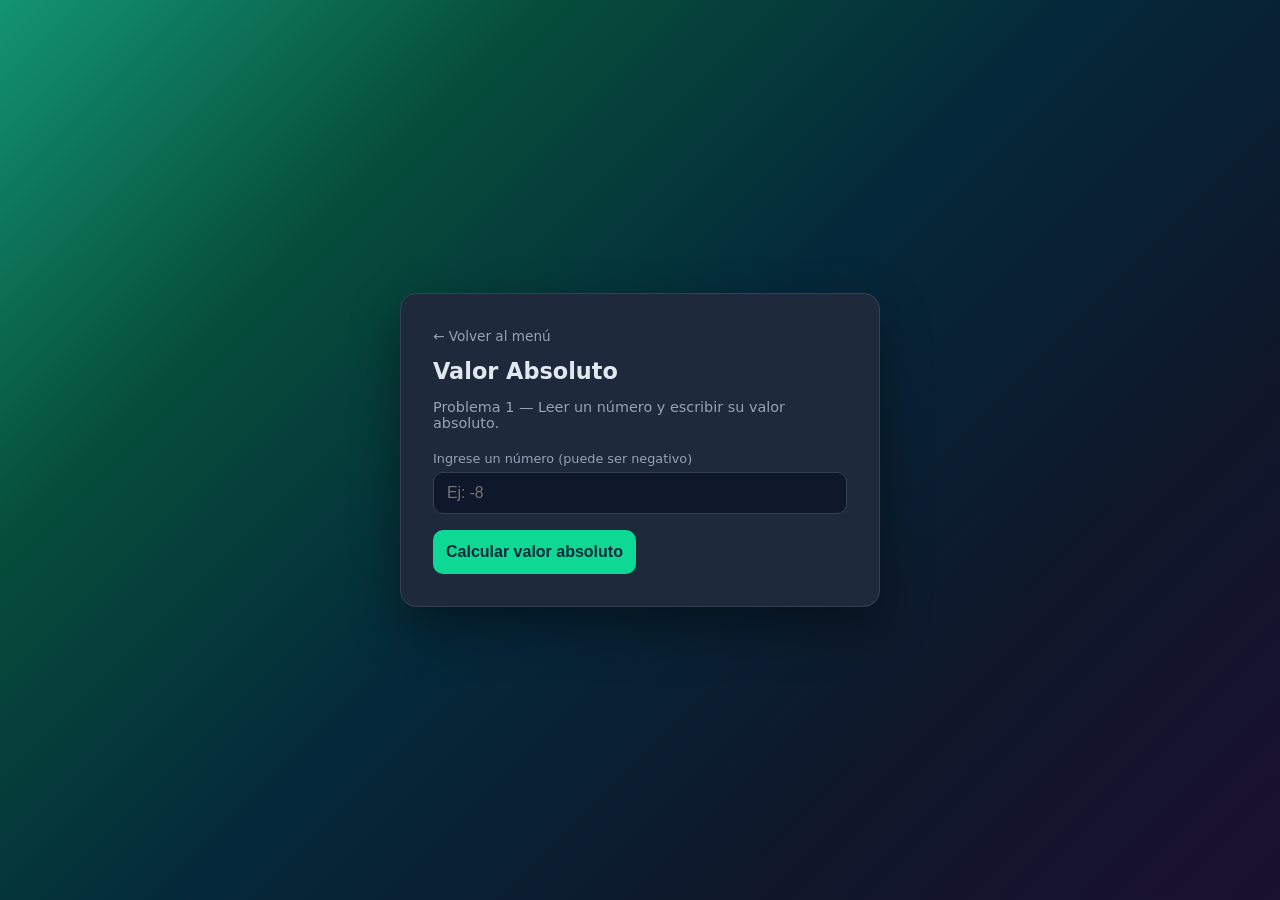
<file: Taller Algoritmos/problema1_valor_absoluto/problema1.html>
<!DOCTYPE html>
<html lang="es">
<head>
  <meta charset="UTF-8">
  <meta name="viewport" content="width=device-width, initial-scale=1.0">
  <title>Problema 1 — Valor Absoluto</title>
 
  <!-- ===== REFERENCIA AL ARCHIVO CSS (hoja de estilos general) ===== -->
  <link rel="stylesheet" href="../css/estilos.css">
</head>
<body class="tema-1">
 
  <div class="card">
    <a class="volver" href="../index.html">← Volver al menú</a>
    <h1>Valor Absoluto</h1>
    <p class="sub">Problema 1 — Leer un número y escribir su valor absoluto.</p>
 
    <label for="numero">Ingrese un número (puede ser negativo)</label>
    <input id="numero" type="text" placeholder="Ej: -8">
 
    <button onclick="valorAbsoluto()">Calcular valor absoluto</button>
    <p class="err" id="err">Por favor ingrese un número válido.</p>
 
    <div class="result" id="result">
      <div class="big" id="salida">—</div>
      <div class="step" id="paso"></div>
    </div>
  </div>
 
  <!-- ===== REFERENCIA AL ARCHIVO JAVASCRIPT (lógica general) ===== -->
  <script src="../js/ejercicio1.js"></script>
</body>
</html>
</file>
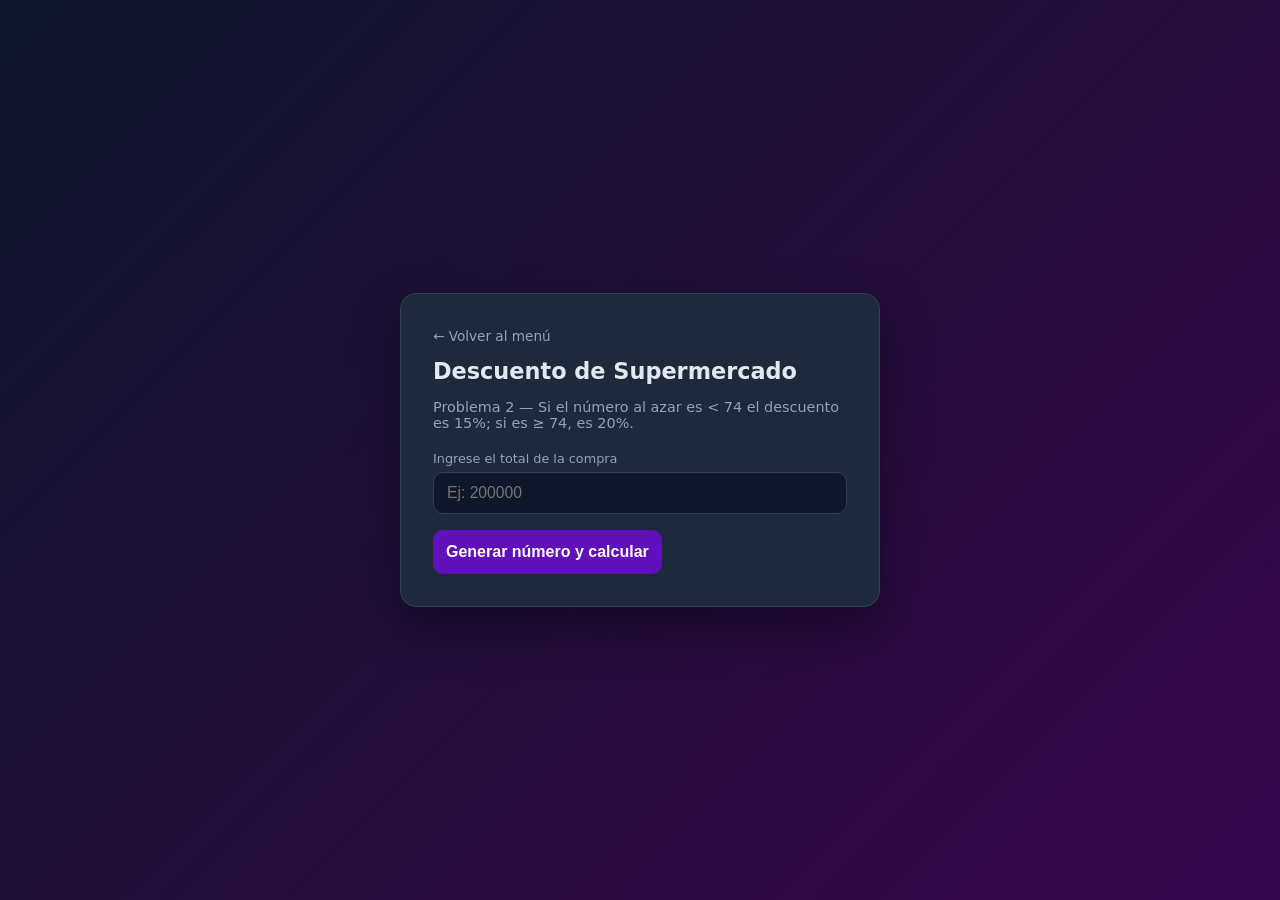
<file: Taller Algoritmos/problema2_descuento_supermercado/problema2.html>
<!DOCTYPE html>
<html lang="es">
<head>
  <meta charset="UTF-8">
  <meta name="viewport" content="width=device-width, initial-scale=1.0">
  <title>Problema 2 — Descuento de Supermercado</title>
 
  <!-- ===== REFERENCIA AL ARCHIVO CSS (hoja de estilos general) ===== -->
  <link rel="stylesheet" href="../css/estilos.css">
</head>
<body class="tema-2">
 
  <div class="card">
    <a class="volver" href="../index.html">← Volver al menú</a>
    <h1>Descuento de Supermercado</h1>
    <p class="sub">Problema 2 — Si el número al azar es &lt; 74 el descuento es 15%; si es ≥ 74, es 20%.</p>
 
    <label for="total">Ingrese el total de la compra</label>
    <input id="total" type="text" inputmode="decimal" placeholder="Ej: 200000">
 
    <button onclick="descuentoSupermercado()">Generar número y calcular</button>
    <p class="err" id="err">Por favor ingrese un total válido.</p>
 
    <div class="result" id="result">
      <div class="azar">Número al azar generado: <b id="azar">—</b> (0 a 100)</div>
      <div class="row"><span>% aplicado</span><span id="porc">—</span></div>
      <div class="row"><span>Dinero descontado</span><span id="descuento">—</span></div>
      <div class="row total"><span>Total a pagar</span><span id="pagar">—</span></div>
    </div>
  </div>
 
  <!-- ===== REFERENCIA AL ARCHIVO JAVASCRIPT (lógica general) ===== -->
  <script src="../js/ejercicio2.js"></script>
</body>
</html>
</file>
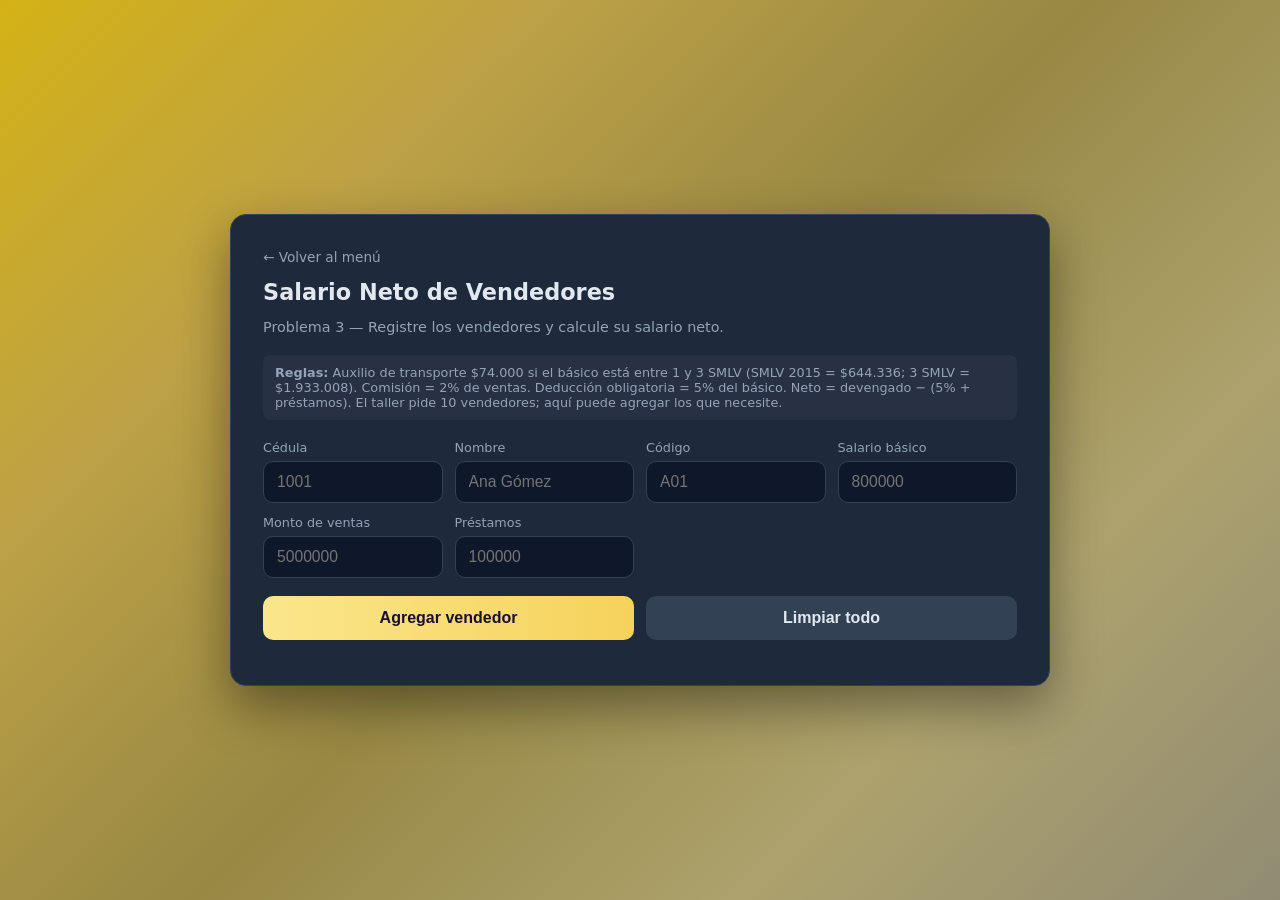
<file: Taller Algoritmos/problema3_salario_vendedores/problema3.html>
<!DOCTYPE html>
<html lang="es">
<head>
  <meta charset="UTF-8">
  <meta name="viewport" content="width=device-width, initial-scale=1.0">
  <title>Problema 3 — Salario Neto de Vendedores</title>
 
  <!-- ===== REFERENCIA AL ARCHIVO CSS (hoja de estilos general) ===== -->
  <link rel="stylesheet" href="../css/estilos.css">
</head>
<body class="tema-3">
 
  <div class="card ancho">
    <a class="volver" href="../index.html">← Volver al menú</a>
    <h1>Salario Neto de Vendedores</h1>
    <p class="sub">Problema 3 — Registre los vendedores y calcule su salario neto.</p>
    <div class="note">
      <b>Reglas:</b> Auxilio de transporte $74.000 si el básico está entre 1 y 3 SMLV
      (SMLV 2015 = $644.336; 3 SMLV = $1.933.008). Comisión = 2% de ventas.
      Deducción obligatoria = 5% del básico. Neto = devengado − (5% + préstamos).
      El taller pide 10 vendedores; aquí puede agregar los que necesite.
    </div>
 
    <div class="grid">
      <div><label>Cédula</label><input id="cedula" type = "text" placeholder="1001"></div>
      <div><label>Nombre</label><input id="nombre"  typer = "text" placeholder="Ana Gómez"></div>
      <div><label>Código</label><input id="codigo" typer = "text" placeholder="A01"></div>
      <div><label>Salario básico</label><input id="basico" type="text" placeholder="800000"></div>
      <div><label>Monto de ventas</label><input id="ventas" type="number" step="any" placeholder="5000000"></div>
      <div><label>Préstamos</label><input id="prestamos" type="number" step="any" placeholder="100000"></div>
    </div>
 
    <div class="actions">
      <button onclick="agregarVendedor()">Agregar vendedor</button>
      <button class="sec" onclick="limpiarVendedores()">Limpiar todo</button>
    </div>
    <p class="err" id="err"></p>
 
    <table id="tabla">
      <thead>
        <tr>
          <th class="left">Cédula</th><th class="left">Nombre</th><th class="left">Código</th>
          <th>Básico</th><th>Auxilio</th><th>Comisión</th><th>Préstamos</th><th>Salario Neto</th>
        </tr>
      </thead>
      <tbody id="tbody"></tbody>
    </table>
    <p class="counter" id="counter"></p>
  </div>
 
  <!-- ===== REFERENCIA AL ARCHIVO JAVASCRIPT (lógica general) ===== -->
  <script src="../js/ejercicio3.js"></script>
</body>
</html>
</file>
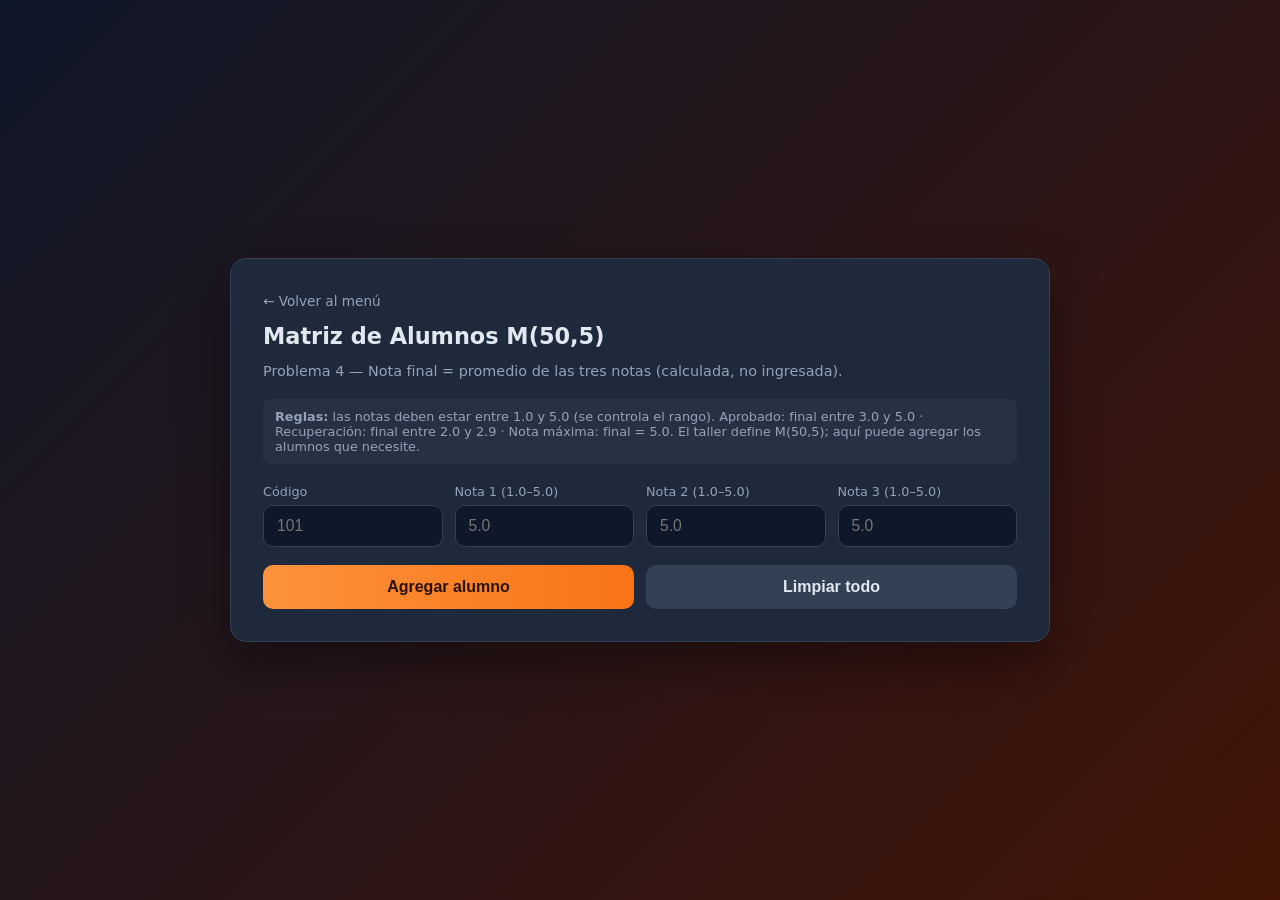
<file: Taller Algoritmos/problema4_matriz_alumnos/problema4.html>
<!DOCTYPE html>
<html lang="es">
<head>
  <meta charset="UTF-8">
  <meta name="viewport" content="width=device-width, initial-scale=1.0">
  <title>Problema 4 — Matriz de Alumnos M(50,5)</title>
 
  <!-- ===== REFERENCIA AL ARCHIVO CSS (hoja de estilos general) ===== -->
  <link rel="stylesheet" href="../css/estilos.css">
</head>
<body class="tema-4">
 
  <div class="card ancho">
    <a class="volver" href="../index.html">← Volver al menú</a>
    <h1>Matriz de Alumnos M(50,5)</h1>
    <p class="sub">Problema 4 — Nota final = promedio de las tres notas (calculada, no ingresada).</p>
    <div class="note">
      <b>Reglas:</b> las notas deben estar entre 1.0 y 5.0 (se controla el rango).
      Aprobado: final entre 3.0 y 5.0 · Recuperación: final entre 2.0 y 2.9 · Nota máxima: final = 5.0.
      El taller define M(50,5); aquí puede agregar los alumnos que necesite.
    </div>
 
    <div class="grid">
      <div><label>Código</label><input id="codigo" type="text" placeholder="101"></div>
      <div><label>Nota 1 (1.0–5.0)</label><input id="n1" type="text" placeholder="5.0"></div>
      <div><label>Nota 2 (1.0–5.0)</label><input id="n2" type="text" placeholder="5.0"></div>
      <div><label>Nota 3 (1.0–5.0)</label><input id="n3" type="text" placeholder="5.0"></div>
    </div>
 
    <div class="actions">
      <button onclick="agregarAlumno()">Agregar alumno</button>
      <button class="sec" onclick="limpiarAlumnos()">Limpiar todo</button>
    </div>
    <p class="err" id="err"></p>
 
    <div class="cards" id="cards" style="display:none">
      <div class="stat apro"><div class="n" id="cApro">0</div><div class="l">Aprobados (3.0 – 5.0)</div></div>
      <div class="stat recu"><div class="n" id="cRecu">0</div><div class="l">Recuperación (2.0 – 2.9)</div></div>
      <div class="stat max"><div class="n" id="cMax">0</div><div class="l">Nota máxima (5.0)</div></div>
    </div>
 
    <table id="tabla">
      <thead>
        <tr><th>Código</th><th>N1</th><th>N2</th><th>N3</th><th>Final</th><th>Clasificación</th></tr>
      </thead>
      <tbody id="tbody"></tbody>
    </table>
  </div>
 
  <!-- ===== REFERENCIA AL ARCHIVO JAVASCRIPT (lógica general) ===== -->
  <script src="../js/ejercicio4.js"></script>
</body>
</html>
</file>
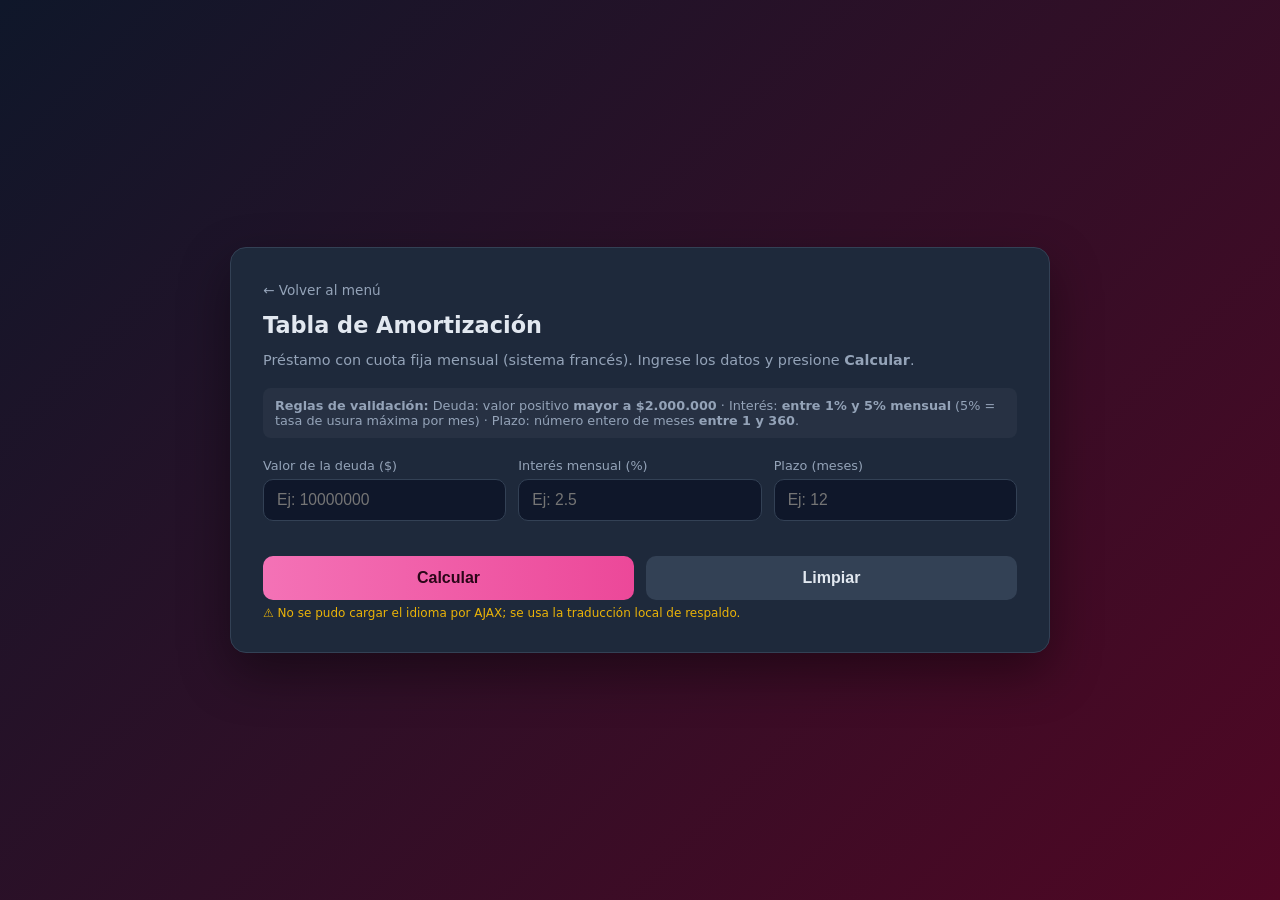
<file: Taller Algoritmos/problema5_Tabla_de_Amortización/problema5.html>
<!DOCTYPE html>
<html lang="es">
<head>
  <meta charset="UTF-8">
  <meta name="viewport" content="width=device-width, initial-scale=1.0">
  <title>Tabla de Amortización — Taller de Algoritmos</title>
 
  <!-- ===== 1. HOJA DE ESTILOS DE DATATABLES (librería externa, desde su CDN oficial) ===== -->
  <link rel="stylesheet" href="https://cdn.datatables.net/2.1.8/css/dataTables.dataTables.min.css">
 
  <!-- ===== 2. HOJA DE ESTILOS GENERAL DEL TALLER (va DESPUÉS para poder ajustar DataTables) ===== -->
  <link rel="stylesheet" href="../css/estilos.css">
</head>
<body class="tema-5">
 
  <div class="card ancho">
    <a class="volver" href="../index.html">← Volver al menú</a>
    <h1>Tabla de Amortización</h1>
    <p class="sub">Préstamo con cuota fija mensual (sistema francés). Ingrese los datos y presione <b>Calcular</b>.</p>
 
    <div class="note">
      <b>Reglas de validación:</b>
      Deuda: valor positivo <b>mayor a $2.000.000</b> ·
      Interés: <b>entre 1% y 5% mensual</b> (5% = tasa de usura máxima por mes) ·
      Plazo: número entero de meses <b>entre 1 y 360</b>.
    </div>
 
    <!-- ===== FORMULARIO: aquí el usuario escribe los 3 datos ===== -->
    <!-- novalidate = desactivamos la validación automática del navegador, porque la hacemos nosotros con JavaScript -->
    <form id="formAmortizacion" novalidate>
      <div class="grid">
        <div>
          <label for="deuda">Valor de la deuda ($)</label>
          <input id="deuda" type="text" placeholder="Ej: 10000000">
          <small class="campo-error" id="error-deuda"></small>
        </div>
        <div>
          <label for="interes">Interés mensual (%)</label>
          <input id="interes" type="text" step="any" min="1" max="5" placeholder="Ej: 2.5">
          <small class="campo-error" id="error-interes"></small>
        </div>
        <div>
          <label for="plazo">Plazo (meses)</label>
          <input id="plazo" type="number" step="1" min="1" max="360" placeholder="Ej: 12">
          <small class="campo-error" id="error-plazo"></small>
        </div>
      </div>
 
      <div class="actions">
        <button type="submit" id="btnCalcular">Calcular</button>
        <button type="button" class="sec" id="btnLimpiar">Limpiar</button>
      </div>
    </form>
 
    <p class="err" id="err"></p>
    <p class="estado-ajax" id="estadoAjax">Cargando idioma español de la tabla por AJAX…</p>
 
    <!-- ===== RESULTADOS: se muestran solo cuando los datos son válidos ===== -->
    <section id="seccionResultados" class="oculto">
      <div class="cards">
        <div class="stat"><div class="n" id="resCuota">$0</div><div class="l">Cuota mensual fija</div></div>
        <div class="stat"><div class="n" id="resIntereses">$0</div><div class="l">Total intereses</div></div>
        <div class="stat"><div class="n" id="resTotal">$0</div><div class="l">Total pagado</div></div>
      </div>
 
      <div class="actions">
        <button type="button" id="btnAbrirModal">🖨 Ver e imprimir tabla</button>
      </div>
 
      <!-- Tabla que DataTables convertirá en una tabla con búsqueda, orden y paginación -->
      <table id="tablaAmortizacion" class="display show" style="width:100%">
        <thead>
          <tr>
            <th>N° cuota</th>
            <th>Cuota</th>
            <th>Interés</th>
            <th>Abono a capital</th>
            <th>Saldo</th>
          </tr>
        </thead>
        <tbody></tbody>
      </table>
    </section>
  </div>
 
  <!-- ===== VENTANA MODAL DE IMPRESIÓN (oculta hasta que se abre) ===== -->
  <div id="modalImprimir" class="modal-fondo" aria-hidden="true">
    <div class="modal-caja" role="dialog" aria-modal="true" aria-labelledby="tituloModal">
      <div class="modal-cabecera">
        <h2 id="tituloModal">Vista previa de impresión</h2>
        <button type="button" class="modal-cerrar" id="btnCerrarX" aria-label="Cerrar">×</button>
      </div>
 
      <!-- Solo esta zona sale en la hoja impresa -->
      <div class="modal-cuerpo" id="zonaImpresion"></div>
 
      <div class="modal-pie">
        <button type="button" id="btnImprimir">🖨 Imprimir</button>
        <button type="button" class="sec" id="btnCerrarModal">Cerrar</button>
      </div>
    </div>
  </div>
 
  <!-- ===== SCRIPTS: el ORDEN importa ===== -->
  <!-- 1) jQuery primero, porque DataTables lo necesita -->
  <script src="https://code.jquery.com/jquery-3.7.1.min.js"></script>
  <!-- 2) DataTables después de jQuery -->
  <script src="https://cdn.datatables.net/2.1.8/js/dataTables.min.js"></script>
  <!-- 3) El JavaScript general del taller al final, cuando ya existen jQuery y DataTables -->
  <script src="../js/ejercicio5.js"></script>
</body>
</html>
</file>
<file: Taller Algoritmos/css/estilos.css>
/* ============================================================
   Hoja de estilos GENERAL para el Taller de Algoritmos
   Sirve para los 5 algoritmos (problemas 1 a 4 y tabla de amortización).
   El color de acento cambia segun la clase del <body>:
   tema-1, tema-2, tema-3, tema-4, tema-5.
   ============================================================ */
 
:root{
  --card:#1e293b;
  --text:#e2e8f0;
  --muted:#94a3b8;
  --border:#334155;
  --accent:#38bdf8;
  --accent2:#0ea5e9;
  --btn-text:#04283a;
  --grad-end:#1e293b;
  --ok:#22c55e;
  --warn:#eab308;
  --bad:#ef4444;
}
 
/* --- Temas de color por algoritmo --- */
body.tema-1{ background: linear-gradient(135deg,#139471,#064e3b,#04283a,#0f172a,#1a1030);--accent:#0dd894; --btn-text:#04283a;}
.tema-1 button{
    background: #0dd894;
}

body.tema-2{ --accent:#5e34d3; --accent2:#6d10b9; --btn-text:#04281c; --grad-end:#37064e; }
.tema-2 button{
    color: #ffffff;
    background: #5f10b9;
}
body.tema-3{ background: linear-gradient(135deg, #d4b216, #bda146, #978844, #ada26d, #918b73) ;--accent:#fae68b; --accent2:#f6d25c; --btn-text:#1a1030;}
body.tema-4{ --accent:#fb923c; --accent2:#f97316; --btn-text:#2a1206; --grad-end:#431407; }
body.tema-5{ --accent:#f472b6; --accent2:#ec4899; --btn-text:#2a0618; --grad-end:#500724; }
 
*{ box-sizing:border-box; }
 
body{
  margin:0; min-height:100vh;
  font-family:system-ui,-apple-system,Segoe UI,Roboto,sans-serif;
  background:linear-gradient(135deg,#0f172a,var(--grad-end));
  color:var(--text);
  padding:24px;
  display:flex; align-items:flex-start; justify-content:center;
}
 
/* --- Tarjeta contenedora --- */
.card{
  width:100%; max-width:480px; margin:auto;
  background:var(--card); border:1px solid var(--border);
  border-radius:16px; padding:32px;
  box-shadow:0 20px 50px rgba(0,0,0,.4);
}
.card.ancho{ max-width:820px; }
 
h1{ margin:0 0 4px; font-size:1.4rem; }
.sub{ color:var(--muted); font-size:.9rem; margin-bottom:20px; }
.note{
  font-size:.8rem; color:var(--muted);
  background:rgba(255,255,255,.04); border-radius:8px;
  padding:10px 12px; margin-bottom:20px;
}
 
/* --- Formularios --- */
label{ display:block; font-size:.8rem; color:var(--muted); margin-bottom:6px; }
input{
  width:100%; padding:11px 13px; border-radius:10px;
  border:1px solid var(--border); background:#0f172a;
  color:var(--text); font-size:.98rem; outline:none;
}
input:focus{ border-color:var(--accent); }
 
.grid{
  display:grid; gap:12px;
  grid-template-columns:repeat(auto-fit,minmax(150px,1fr));
}
 
/* --- Botones --- */
.actions{ display:flex; gap:12px; margin-top:18px; flex-wrap:wrap; }
button{
  flex:1; min-width:150px; margin-top:16px; padding:13px; border:none;
  border-radius:10px;
  background:linear-gradient(90deg,var(--accent),var(--accent2));
  color:var(--btn-text); font-weight:700; font-size:1rem; cursor:pointer;
}
.actions button{ margin-top:0; }
button.sec{ background:#334155; color:var(--text); }
button:hover{ opacity:.92; }
 
/* --- Mensajes de error --- */
.err{ color:#f87171; font-size:.85rem; margin-top:10px; min-height:1em; display:none; }
.err.show{ display:block; }
 
/* --- Resultado simple (problemas 1 y 2) --- */
.result{
  margin-top:20px; padding:18px; border-radius:12px;
  background:#0f172a; border:1px solid var(--border); display:none;
}
.result.show{ display:block; }
.result .big{ font-size:1.6rem; font-weight:800; color:var(--accent); }
.result .step{ color:var(--muted); font-size:.85rem; margin-top:8px; }
 
.azar{
  margin-bottom:12px; padding:10px; border-radius:8px;
  background:rgba(255,255,255,.05); text-align:center;
}
.azar b{ color:var(--accent); }
 
.row{ display:flex; justify-content:space-between; padding:6px 0; font-size:.95rem; }
.row span:first-child{ color:var(--muted); }
.row.total span{ color:var(--accent); font-weight:800; font-size:1.1rem; }
 
/* --- Tablas (problemas 3 y 4) --- */
table{
  width:100%; border-collapse:collapse; margin-top:22px;
  font-size:.85rem; display:none;
}
table.show{ display:table; }
th,td{ padding:8px 10px; border-bottom:1px solid var(--border); text-align:center; }
th{ color:var(--muted); font-weight:600; font-size:.73rem; text-transform:uppercase; }
td.neto{ color:var(--accent); font-weight:700; }
.left{ text-align:left; }
.counter{ color:var(--muted); font-size:.85rem; margin-top:10px; }
 
/* --- Tarjetas de conteo (problema 4) --- */
.cards{
  display:grid; gap:12px; margin-top:22px;
  grid-template-columns:repeat(auto-fit,minmax(160px,1fr));
}
.stat{
  background:#0f172a; border:1px solid var(--border);
  border-radius:12px; padding:16px; text-align:center;
}
.stat .n{ font-size:2rem; font-weight:800; }
.stat .l{ font-size:.78rem; color:var(--muted); margin-top:4px; }
.stat.apro .n{ color:var(--ok); }
.stat.recu .n{ color:var(--warn); }
.stat.max  .n{ color:var(--accent); }
 
/* --- Etiquetas de clasificacion (problema 4) --- */
.tag{ padding:2px 8px; border-radius:20px; font-size:.72rem; font-weight:700; }
.tag.apro{ background:rgba(34,197,94,.15);  color:var(--ok); }
.tag.recu{ background:rgba(234,179,8,.15);  color:var(--warn); }
.tag.max { background:rgba(251,146,60,.18); color:var(--accent); }
.tag.rep { background:rgba(239,68,68,.15);  color:var(--bad); }
 
/* ============================================================
   MENU PRINCIPAL (index.html de la raiz)
   ============================================================ */
.menu{ display:grid; gap:14px; margin-top:8px; }
.menu a{
  display:flex; align-items:center; gap:14px; text-decoration:none;
  background:#0f172a; border:1px solid var(--border); border-radius:12px;
  padding:16px 18px; color:var(--text); transition:.15s;
}
.menu a:hover{ border-color:var(--acc); transform:translateY(-2px); }
.menu a .num{
  flex:none; width:40px; height:40px; border-radius:10px;
  display:flex; align-items:center; justify-content:center;
  font-weight:800; font-size:1.1rem;
  background:linear-gradient(135deg,var(--acc),var(--acc2)); color:#0b1220;
}
.menu a .txt{ display:flex; flex-direction:column; }
.menu a .txt b{ font-size:1rem; }
.menu a .txt span{ color:var(--muted); font-size:.8rem; margin-top:2px; }
.menu a .arrow{ margin-left:auto; color:var(--acc); font-size:1.3rem; }
 
/* Acento por item del menu (independiente del tema del body) */
.menu a.m1{ --acc:#139471; --acc2:#139471; }
.menu a.m2{ --acc:#5f10b9; --acc2:#5f10b9; }
.menu a.m3{ --acc:#fae68b; --acc2:#f6d25c; }
.menu a.m4{ --acc:#fb923c; --acc2:#f97316; }
.menu a.m5{ --acc:#f472b6; --acc2:#ec4899; }
 
/* Enlace "volver al menu" en cada algoritmo */
.volver{
  display:inline-block; margin-bottom:14px; text-decoration:none;
  color:var(--muted); font-size:.85rem;
}
.volver:hover{ color:var(--accent); }

/* ============================================================
   PROBLEMA 5: TABLA DE AMORTIZACIÓN (body.tema-5)
   (carpeta Problema4_Tabla_de_Amortizacion)
   Estilos de: mensajes de error por campo, DataTables en modo
   oscuro, ventana modal e impresión. Las reglas que podrían
   afectar a otros problemas llevan "body.tema-5" delante para
   que SOLO se apliquen en la página de amortización.
   ============================================================ */
 
/* Clase de utilidad: esconder un bloque */
.oculto{ display:none; }
 
/* Las tarjetas de resumen muestran pesos: letra un poco más pequeña */
body.tema-5 .stat .n{ font-size:1.25rem; color:var(--accent); word-break:break-word; }
 
/* --- Mensajes de error debajo de cada campo --- */
.campo-error{ display:block; color:#f87171; font-size:.75rem; margin-top:5px; min-height:1em; }
input.invalido{ border-color:var(--bad); background:#1f0f14; }
 
/* --- Texto que informa cómo se cargó el idioma (AJAX) --- */
.estado-ajax{ color:var(--muted); font-size:.75rem; margin:6px 0 0; }
.estado-ajax.ok{ color:var(--ok); }
.estado-ajax.alerta{ color:var(--warn); }
 
/* ============================================================
   DATATABLES EN MODO OSCURO
   La hoja general (estilos.css) le da estilo a TODOS los botones
   e inputs; aquí corregimos los controles que crea DataTables.
   ============================================================ */
.dt-container{ margin-top:20px; color:var(--text); font-size:.85rem; }
.dt-container .dt-search input,
.dt-container .dt-length select{
  width:auto; display:inline-block; padding:6px 10px; margin-left:6px;
  border-radius:8px; border:1px solid var(--border);
  background:#0f172a; color:var(--text);
}
.dt-container .dt-info{ color:var(--muted); }
table.dataTable thead th{ color:var(--muted); border-bottom:1px solid var(--border) !important; }
table.dataTable tbody tr{ background:transparent !important; }
table.dataTable tbody tr:hover > *{ box-shadow:inset 0 0 0 9999px rgba(255,255,255,.04) !important; }
table.dataTable td{ border-top:1px solid var(--border) !important; }
table.dataTable td:last-child{ color:var(--accent); font-weight:700; }
 
/* Botones de paginación: anulamos el estilo grande de los botones del taller */
.dt-container .dt-paging .dt-paging-button{
  flex:none; min-width:0; margin:2px; padding:6px 11px;
  font-size:.8rem; font-weight:600;
  background:#0f172a !important; color:var(--text) !important;
  border:1px solid var(--border) !important; border-radius:8px;
}
.dt-container .dt-paging .dt-paging-button.current{
  background:linear-gradient(90deg,var(--accent),var(--accent2)) !important;
  color:var(--btn-text) !important;
}
.dt-container .dt-paging .dt-paging-button.disabled{ opacity:.6; color:var(--muted) !important; cursor:default; }
 
/* ============================================================
   VENTANA MODAL
   .modal-fondo  = capa negra semitransparente que cubre todo
   .modal-caja   = la "ventana" blanca del centro
   La clase .abierto la pone JavaScript para mostrarla.
   ============================================================ */
.modal-fondo{
  position:fixed; inset:0; z-index:1000;
  background:rgba(2,6,23,.75);
  display:none; align-items:center; justify-content:center; padding:16px;
}
.modal-fondo.abierto{ display:flex; }
body.modal-abierto{ overflow:hidden; } /* evita que la página de atrás se mueva */
 
.modal-caja{
  width:100%; max-width:900px; max-height:92vh;
  display:flex; flex-direction:column;
  background:#fff; color:#111827; border-radius:14px;
  box-shadow:0 25px 60px rgba(0,0,0,.5);
}
.modal-cabecera{
  display:flex; align-items:center; justify-content:space-between;
  padding:14px 20px; border-bottom:1px solid #e5e7eb;
}
.modal-cabecera h2{ margin:0; font-size:1.1rem; }
.modal-cerrar{
  flex:none; min-width:0; margin:0; padding:2px 12px;
  background:none !important; color:#6b7280; font-size:1.6rem; line-height:1;
}
.modal-cuerpo{ padding:20px; overflow:auto; }
.modal-pie{
  display:flex; gap:10px; padding:12px 20px; border-top:1px solid #e5e7eb;
}
.modal-pie button{ margin:0; }
 
/* --- Contenido imprimible (dentro del modal) --- */
.impresion h3{ margin:0 0 4px; font-size:1.15rem; }
.impresion .fecha{ color:#6b7280; font-size:.8rem; margin:0 0 14px; }
.impresion .resumen{
  display:grid; gap:6px 20px; margin-bottom:16px; font-size:.85rem;
  grid-template-columns:repeat(auto-fit,minmax(200px,1fr));
}
.impresion table{
  display:table; width:100%; margin:0; border-collapse:collapse;
  font-size:.78rem; color:#111827;
}
.impresion th, .impresion td{ border:1px solid #d1d5db; padding:5px 8px; text-align:right; }
.impresion th{ background:#f3f4f6; color:#111827; text-align:center; }
.impresion td:first-child{ text-align:center; }
.impresion tfoot td{ font-weight:700; background:#f9fafb; }
 
/* ============================================================
   IMPRESIÓN (@media print)
   Cuando el usuario imprime, se oculta TODO menos el modal,
   y del modal solo queda el cuerpo (#zonaImpresion).
   ============================================================ */
@media print{
  body.tema-5{ background:#fff !important; color:#000; padding:0; display:block; }
  body.tema-5 > *{ display:none !important; }
  body.tema-5 > #modalImprimir{ display:block !important; position:static; background:none; padding:0; }
  body.tema-5 .modal-caja{ max-width:none; max-height:none; box-shadow:none; border-radius:0; }
  .modal-cabecera, .modal-pie{ display:none !important; }
  .modal-cuerpo{ overflow:visible; padding:0; }
  .impresion thead{ display:table-header-group; } /* repite encabezado en cada hoja */
  .impresion tr{ page-break-inside:avoid; }
}
</file>
